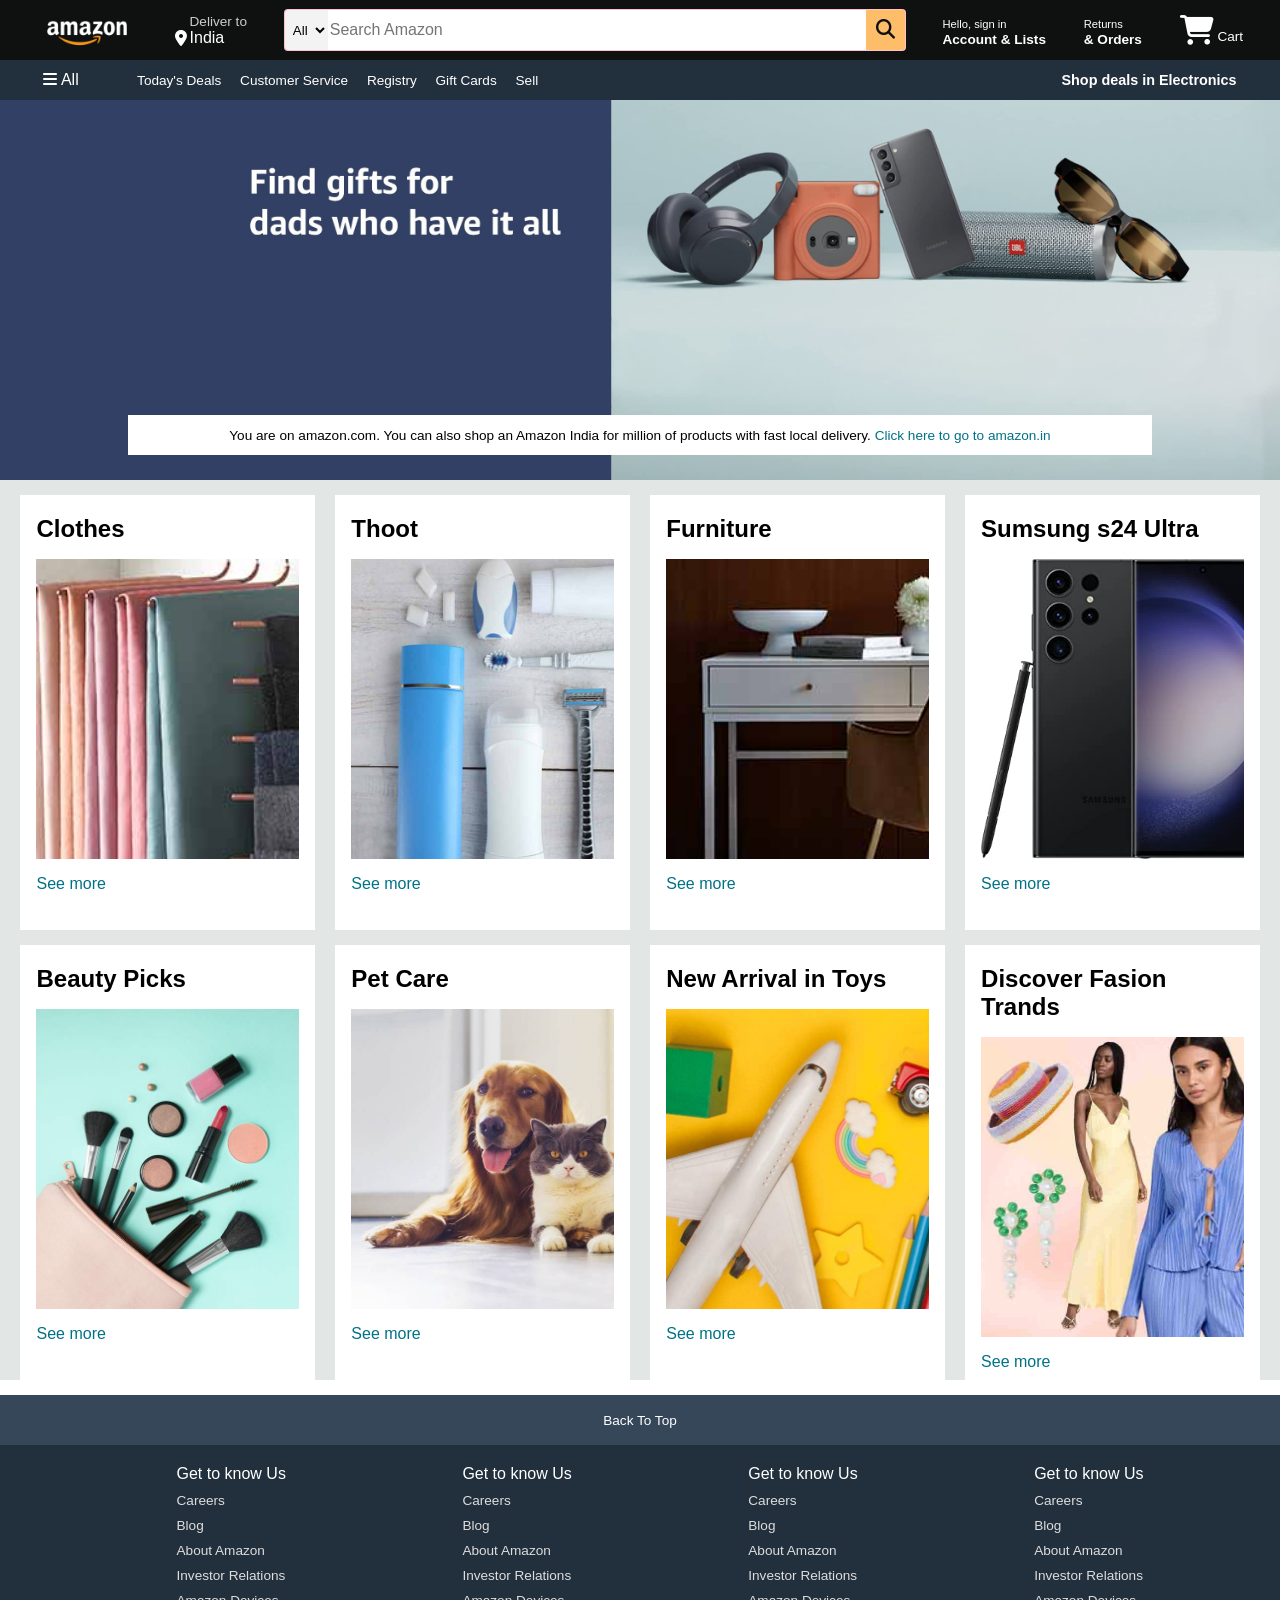
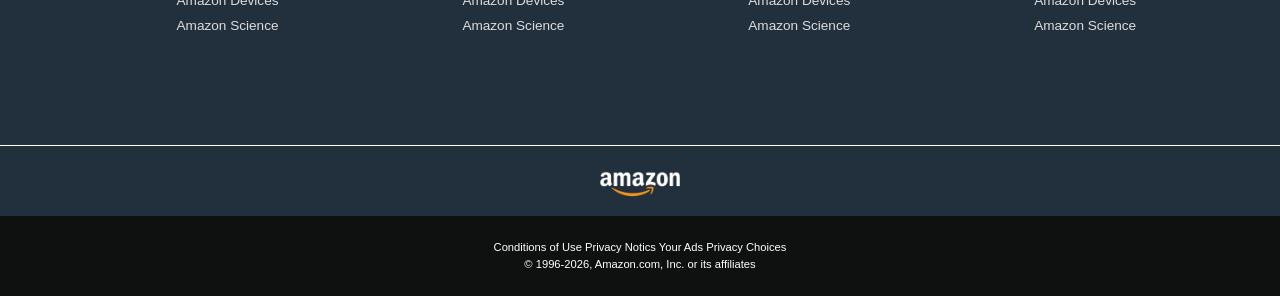
<file: index.html>
<!DOCTYPE html>
<html lang="en">
<head>
    <meta charset="UTF-8">
    <meta name="viewport" content="width=device-width, initial-scale=1.0">
    <title>Amazon</title>
    <link rel="stylesheet" href="https://cdnjs.cloudflare.com/ajax/libs/font-awesome/6.4.0/css/all.min.css">
    <link rel="stylesheet" href="Style.css">
</head>
<body>
    <header>
        <div class="navbar">
        <div class="nav-logo  border"> 
            <div class="logo"></div>
        </div>
         
        <div class="nav-address border">
                <p class="add-first">Deliver to</p>
                <div class="add-icon">
                    <i class="fa-solid fa-location-dot"></i>
                    <p class="add-sec">India</p>
                </div>
            </div>

             <div class="nav-search border">
                <select class="search-select">
                    <option>All</option>
                </select>
                <input placeholder="Search Amazon" class="search-input">
                <div class="search-icon">
                    <i class="fa-solid fa-magnifying-glass"></i>
                </div>
             </div>

             <div class="nav-singin border">
                <p><span>Hello, sign in </span></p>
                <p class="nav-second">Account & Lists</p>
             </div>

             <div class="nav-return border">
                <p><span>Returns</span></p>
                <p class="nav-second">& Orders</p>
             </div>

             <div class="nav-cart border">
                <i class="fa-solid fa-cart-shopping"></i>
                Cart
             </div>
        </div>

             <div class="panel">
                <div class="panel-all">
                    <i class="fa-solid fa-bars"></i>
                    All
                </div>
                <div class="panel-ops">
                    <p>Today's Deals </p>
                    <p>Customer Service</p> 
                    <p>Registry</p>
                    <p>Gift Cards</p>
                    <p>Sell</p>
                </div>
                <div class="panel-deals">
                    Shop deals in Electronics
                </div>
           </div>
    </header>

    <div class="herosection">
        <div class="hero-msg">
            <p>You are on amazon.com. You can also shop an Amazon India for million of products with fast local delivery. <a>Click here to go to amazon.in</a></p>
        </div>
    </div>

    <div class="shop-section">
        <div class="box1 box">
                <div class="box-content">
                <h2>Clothes</h2>
                <div class="box-img" style="background-image: url('box1_image.jpg');"></div>
                <p>See more</p>
           </div>
        </div>
        <div class="box2 box"> 
            <div class="box-content">
                <h2>Thoot</h2>
                <div class="box-img" style="background-image: url('box2_image.jpg');"></div>
                <p>See more</p>
           </div>
        </div>
        <div class="box3 box">  
            <div class="box-content">
                 <h2>Furniture</h2>
                <div class="box-img" style="background-image: url('box3_image.jpg');"></div>
                <p>See more</p>
           </div>
        </div>
        <div class="box4 box"> 
             <div class="box-content">
             <h2>Sumsung s24 Ultra</h2>
            <div class="box-img" style="background-image: url('box4_image.jpg');"></div>
            <p>See more</p>
           </div>
        </div>
        <div class="box1 box">
                <div class="box-content">
                <h2>Beauty Picks</h2>
                <div class="box-img" style="background-image: url('box5_image.jpg');"></div>
                <p>See more</p>
           </div>
        </div>
        <div class="box2 box"> 
            <div class="box-content">
                <h2>Pet Care</h2>
                <div class="box-img" style="background-image: url('box6_image.jpg');"></div>
                <p>See more</p>
           </div>
        </div>
        <div class="box3 box">  
            <div class="box-content">
                 <h2>New Arrival in Toys</h2>
                <div class="box-img" style="background-image: url('box7_image.jpg');"></div>
                <p>See more</p>
           </div>
        </div>
        <div class="box4 box"> 
             <div class="box-content">
             <h2>Discover Fasion Trands</h2>
            <div class="box-img" style="background-image: url('box8_image.jpg');"></div>
            <p>See more</p>
           </div>
        </div>
    </div>


    <footer>
        <div class="foot-panel1">
            Back To Top
        </div>

    <div class="foot-panel2">
        <ul>
            <p>Get to know Us</p>
            <a>Careers</a>
            <a>Blog</a>
            <a>About Amazon</a>
            <a>Investor Relations</a>
            <a>Amazon Devices</a>
            <a>Amazon Science</a>
        </ul>
        <ul>
            <p>Get to know Us</p>
            <a>Careers</a>
            <a>Blog</a>
            <a>About Amazon</a>
            <a>Investor Relations</a>
            <a>Amazon Devices</a>
            <a>Amazon Science</a>
        </ul>
        <ul>
            <p>Get to know Us</p>
            <a>Careers</a>
            <a>Blog</a>
            <a>About Amazon</a>
            <a>Investor Relations</a>
            <a>Amazon Devices</a>
            <a>Amazon Science</a>
        </ul>
        <ul>
            <p>Get to know Us</p>
            <a>Careers</a>
            <a>Blog</a>
            <a>About Amazon</a>
            <a>Investor Relations</a>
            <a>Amazon Devices</a>
            <a>Amazon Science</a>
        </ul>
    </div>
            <div class="foot-panel3">
                <div class="logo"></div>
            </div>
            
            <div class="foot-panel4">
                <div class="pages">
                    <a>Conditions of Use</a>
                    <a>Privacy Notics</a>
                    <a>Your Ads Privacy Choices</a>
                </div>
                <div class="copyright">
                    © 1996-2026, Amazon.com, Inc. or its affiliates
                </div>
            </div>
    </footer>
</body>
</html>
</file>
<file: Style.css>
* {
    margin: 0;
    font-family: Arial;
    border: border-box;
}

.navbar {
    height: 60px;
    background-color: #0f1111;
    color: white;   
    display: flex;
    align-items: center;
    justify-content: space-evenly;
}

.nav-logo{
    height: 50px;
    width: 100px;
}

.logo {
    background-image: url(amazon_logo.png);
    background-size: cover;
    height: 50px;
    width: 100%;
}

.border {
    border: 1.5px solid transparent;
}

.border:hover{
    border: 1.5px solid white;
}

/* Box 2 **/
.add-first{
    color: #cccccc;
    font-size: 0.85rem;
    margin-left: 15px;
}

.add-sec{
    font: 1rem;
    margin-left: 3px;
}

.add-icon{
    display: flex;
    align-items: center;
}

/* Box 3 */
.nav-search {
    display: flex;
    justify-content: space-evenly;
    background-color: pink;
    width: 620px;
    height: 40px;
    border-radius: 4px;
}

.search-select{
    background-color: #f3f3f3;
    width: 50px;
    text-align: center;
    border-top-left-radius: 4px;
    border-bottom-left-radius: 4px;
    border: none;
}

.search-input {
    width: 100%;
    font-size: 1rem;
    border: none;
}

.search-icon {
    width: 45px;
    display: flex;
    justify-content: center;
    align-items: center;
    font-size: 1.2rem;
    background-color: #febd68;
    border-top-right-radius: 4px;
    border-bottom-right-radius: 4px;
    color: #0f1111;
}

.nav-search:hover{
    border: 2px solid orange;
}

/** Box 4 **/
span{
    font-size: 0.7rem;
}

.nav-second{
    font-size: 0.85rem;
    font-weight: 700;
}

/** Box 6 **/
.nav-cart i{
    font-size: 30px;
}

.nav-cart{
    font-size: 0.85rem;
    font-weight: 700px;
}

/** Panel **/
.panel {
    height: 40px;
    background-color: #222f3d;
    display: flex;
    color: white;
    align-items: center;
    justify-content: space-evenly;
}

.panel-ops p{
    display: inline;
    margin-left: 15px;
}

.panel-ops{
    width: 70%;
    font-size: 0.85rem;
}

.panel-deals{
    font-size: 0.9rem;
    font-weight: 700;
}

 /** Hero Section **/
 .herosection {
    background-image: url("hero_image.jpg");
    background-size: cover;
    height: 380px;
    display: flex;
    justify-content: center;
    align-items: flex-end;
 }

 .hero-msg {
    background-color: white;
    color: black;
    height: 40px;
    display: flex;
    align-items: center;
    justify-content: center;
    font-size: 0.85rem;
    width: 80%;
    margin-bottom: 25px;  
 }

 .hero-msg a{
    color: #007185;
 }
 
 /** Shop Section **/
.shop-section{
    display: flex;
    flex-wrap: wrap;
    justify-content: space-evenly;
    background-color: #e2e7e6;
}

.box {
  
    height: 400px;
    width: 23%;
    background-color: white;
    padding: 20px 0px 15px;
    margin-top: 15px;
}

.box-img {
    height: 300px;
    background-size: cover;
    margin-top: 1rem;
    margin-bottom: 1rem;
     
}

.box-content {
    margin-left: 1rem;
    margin-right: 1rem;
}

.box-content p {
    color:#007185;
}

/** Footer **/
footer{
    margin-top: 15px;
}

.foot-panel1 {
    background-color: #37475a;
    color: white;
    height: 50px;
    display: flex;
    justify-content: center;
    align-items: center;
    font-size: 0.85rem;
}

.foot-panel2 {
    background-color: #222f3d;
    color: white;
    height: 300px;
    display: flex;
    justify-content: space-evenly;
}

ul {
    margin-top: 20px;
}

ul a{
    display: block;
    font-size: 0.85rem;
    margin-top: 10px;
    color: #dddddd;
}

.foot-panel3{
    background-color: #222f3d;
    color: white;
    border-top: 0.5px solid white;
    height: 70px;
    display: flex;
    justify-content: center;
    align-items: center;
}

.logo {
    background-image: url(amazon_logo.png);
    background-size: cover;
    height: 50px;
    width: 100px;
}

.foot-panel4{
    background-color: #0f1111;
    color: white;
    height: 80px;
    font-size: 0.7rem;
    text-align: center;
}

.pages {
    padding-top: 25px;
}

.copyright {
    padding-top: 5px;
}
</file>
